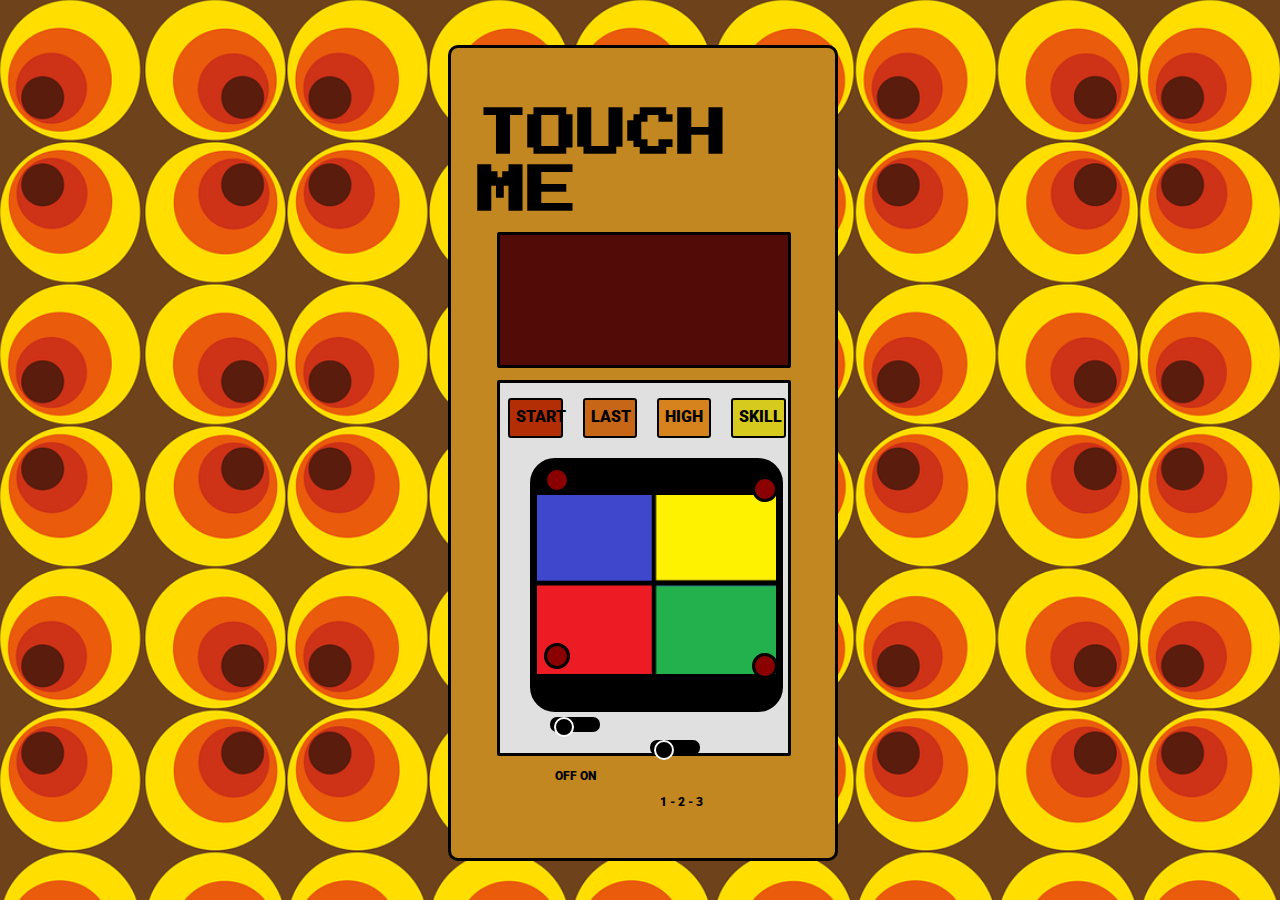
<file: original.html>
<!DOCTYPE html>
<html lang="en" xmlns="http://www.w3.org/1999/xhtml">
<head>
    <meta charset="utf-8" />
    <meta name="viewport" content="width=device-width" />
    <title>Simon</title>
    <link rel="stylesheet" type="text/css" href="scss/main.css" />
    <link rel="stylesheet" href="https://cdn.jsdelivr.net/npm/bootstrap@4.5.3/dist/css/bootstrap.min.css" integrity="sha384-TX8t27EcRE3e/ihU7zmQxVncDAy5uIKz4rEkgIXeMed4M0jlfIDPvg6uqKI2xXr2" crossorigin="anonymous">
    <link href="https://fonts.googleapis.com/css2?family=Press+Start+2P&family=Roboto:wght@300&display=swap" rel="stylesheet"> 
</head>
<body>  
    <div class="">
        <div class="fluid-ori"></div>
        <div class="gamebox-style">
            <div class="row">       
                <h1 id="game-title">TOUCH ME</h1>           
            </div>
            <div class="row"> 
                <div id="score-container1">
                    <p id="score1"></p>
                </div>
            </div>
            <div class="row"> 
                <div id="board1" class="board1">
                    <div class="row">
                        <div id="first-btn-container">
                            <button class="game-btn" id="btn-start" onclick="startOriginal()">START</button>
                            <button class="game-btn" id="btn-last">LAST</button>
                            <button class="game-btn" id="btn-high">HIGH</button>
                            <button class="game-btn" id="btn-skill">SKILL</button>
                        </div>
                    </div>
                    <div class="row">
                        <div id="touches-container">
                            <div id="led-container">
                                <div id="led1" class="led"></div>
                                <div id="led2" class="led"></div>
                                <div id="led3" class="led"></div>
                                <div id="led4" class="led"></div>
                            </div>
                        </div>
                    </div>
                    <div class="row">
                        <label class="switch">
                            <input id="btn-on-off" type="checkbox">
                            <span class="slider round"></span>               
                        </label>
                        <label class="switch switch2">
                            <input type="checkbox">
                            <span class="slider round"></span>                    
                        </label>                      
                    </div>
                    <div class="row">
                        <p class="switch-txt" id="switch1-txt">OFF     ON</p>
                        <p class="switch-txt" id="switch2-txt">1 - 2 - 3</p>      
                    </div> 
                </div>  
            </div>
        </div> 
    </div>  <!-- main container -->


    <!-- <div id="gameover-modal" class="gameover-modal">
        <div class="gameover-content">
            <h1>"You can't beat it..."</h1>       
            <p>...but you can try to beat yourself !</p>
            <input id="gameover-input" name="name" type="text" placeholder="Enter your name"/>  
            <button id="gameover-btn">Save my score</button>
        </div>
    </div>  -->
    <script src="https://code.jquery.com/jquery-3.5.1.slim.min.js" integrity="sha384-DfXdz2htPH0lsSSs5nCTpuj/zy4C+OGpamoFVy38MVBnE+IbbVYUew+OrCXaRkfj" crossorigin="anonymous"></script>
    <script src="https://cdn.jsdelivr.net/npm/bootstrap@4.5.3/dist/js/bootstrap.bundle.min.js" integrity="sha384-ho+j7jyWK8fNQe+A12Hb8AhRq26LrZ/JpcUGGOn+Y7RsweNrtN/tE3MoK7ZeZDyx" crossorigin="anonymous"></script>
    <script type="text/javascript" src="js/classes/Game.js"></script>
    <script type="text/javascript" src="js/classes/Touche.js"></script>
    <script type="text/javascript" src="js/main.js"></script>

</body>
</html>
</file>
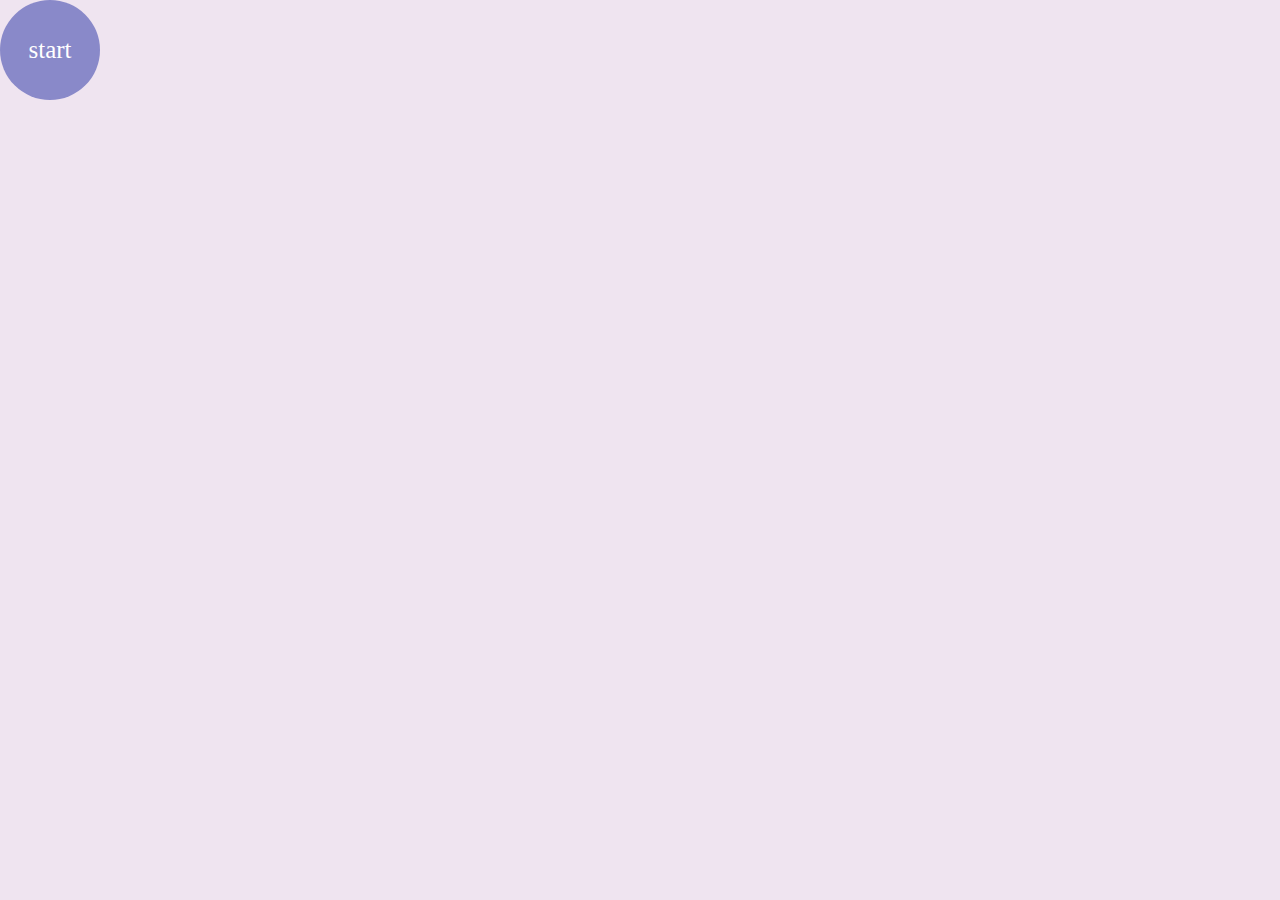
<file: vapor.html>
﻿<!DOCTYPE html>
<html lang="en" xmlns="http://www.w3.org/1999/xhtml">
<head>
    <meta charset="utf-8" />
    <meta name="viewport" content="width=device-width" />
    <title>Simon</title>
    <link rel="stylesheet" type="text/css" href="scss/main.css" />
    <link href="https://fonts.googleapis.com/css2?family=Press+Start+2P&family=Roboto:wght@300&display=swap" rel="stylesheet"> 
</head>
<body>
    <button id="start" onclick="startVapor()">start</button>
    <canvas id="canvas"></canvas>
    <div id="board" class="board">
        <div id="life-container"></div>
        <div id="score-container"></div>
        <div id="container" class="container touches-container" style="--m: 8; --tan: 0.41">        
        </div>    
    </div>
    <div id="gameover-modal" class="gameover-modal">
        <div class="gameover-content">
            <h1>"You can't beat it..."</h1>       
            <p>...but you can try to beat yourself !</p>
            <input id="gameover-input" name="name" type="text" placeholder="Enter your name"/>  
            <button id="gameover-btn">Save my score</button>
        </div>
    </div> 

    <script type="text/javascript" src="js/classes/Game.js"></script>
    <script type="text/javascript" src="js/classes/Touche.js"></script>
    <script type="text/javascript" src="js/main.js"></script>

</body>
</html>
</file>
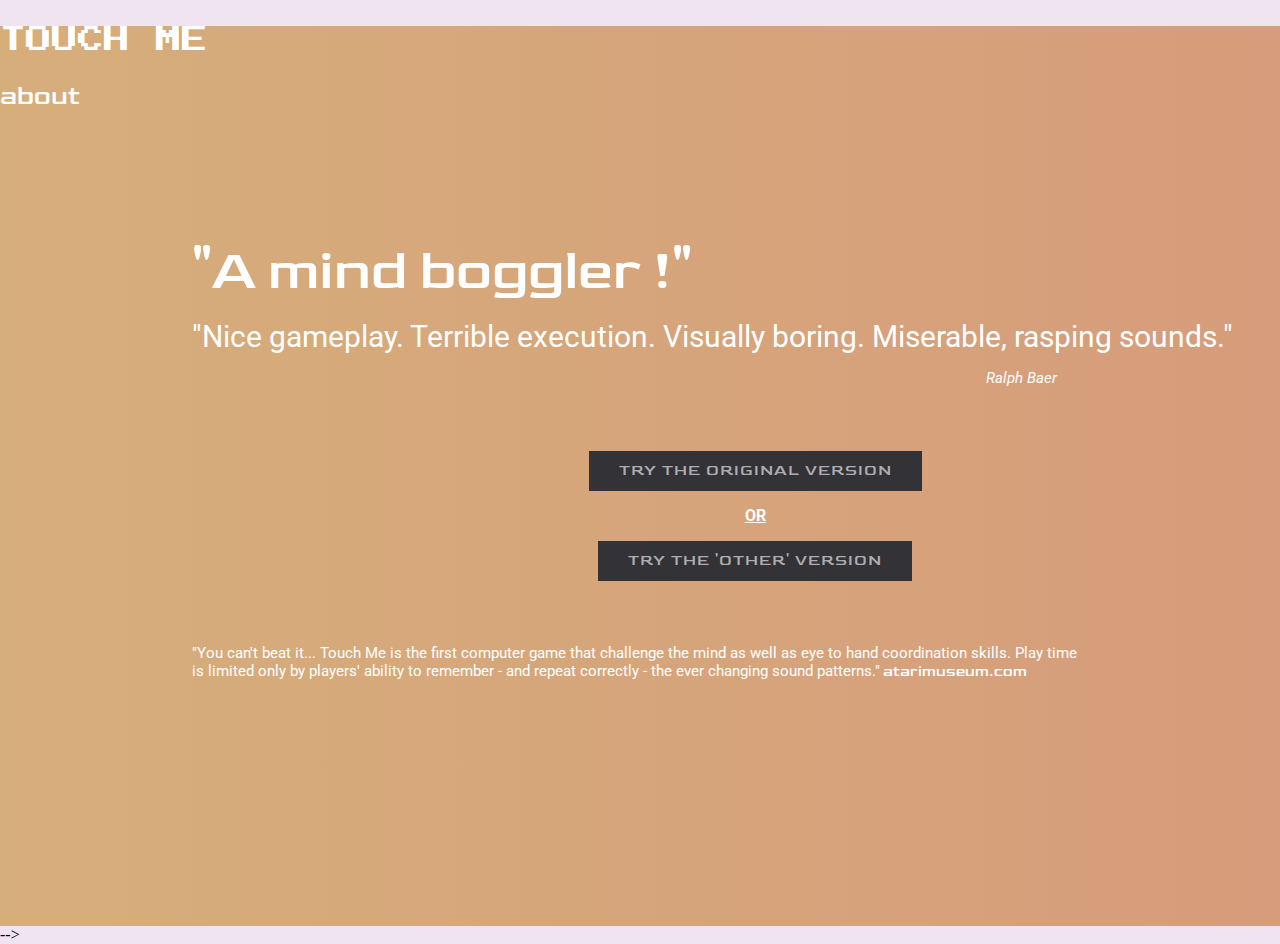
<file: welcome.html>
<!DOCTYPE html>
<html lang="en" xmlns="http://www.w3.org/1999/xhtml">
<head>
    <meta charset="utf-8" />
    <meta name="viewport" content="width=device-width" />
    <title>Simon</title>
    <link rel="stylesheet" type="text/css" href="scss/main.css" />
    <link rel="preconnect" href="https://fonts.gstatic.com">
    <link href="https://fonts.googleapis.com/css2?family=Goldman:wght@700&display=swap" rel="stylesheet"> 
    <link href="https://fonts.googleapis.com/css2?family=Press+Start+2P&family=Roboto:wght@300&display=swap" rel="stylesheet"> 
    <link rel="stylesheet" href="https://cdn.jsdelivr.net/npm/bootstrap@4.5.3/dist/css/bootstrap.min.css" integrity="sha384-TX8t27EcRE3e/ihU7zmQxVncDAy5uIKz4rEkgIXeMed4M0jlfIDPvg6uqKI2xXr2" crossorigin="anonymous">
</head>
<body>
    <div class="container-fluid"> 
        <div class="navbar">
            <p id="nav-title">TOUCH ME</p>
            <a href="#" id="about">about</a>
        </div>
        <div>
            <p id="mind-boggler">"A mind boggler !"<p>  
            <p id="ralph-baer-quote">"Nice gameplay. Terrible execution. Visually boring. Miserable, rasping sounds."<br>
            <p id="ralph-baer"><i>Ralph Baer</i></p>
            <div class="row btn-row">
                <div class="col-md-4"><a href="original.html" class="btn-flip" data-back="GO !" data-front="Try the original version"></a></button></div>
                <div class="col-md-1"><p id="or-txt"><U><strong>OR</strong></U></p></div>
                <div class="col-md-4"><a href="vapor.html" class="btn-flip" data-back="Are you sure ?" data-front="Try the 'other' version"></a></div>
            </div>
            <p id="atari-notice">"You can't beat it... Touch Me is the first computer game that challenge the mind as well as eye to hand coordination skills. Play time is limited only by players' ability to remember - and repeat correctly - the ever changing sound patterns."<a id="link-atari" href="http://www.atarimuseum.com/videogames/arcade/fullsize/touchme.html"> atarimuseum.com</a></p>      
        </div>      
    </div>

    <script src="https://code.jquery.com/jquery-3.5.1.slim.min.js" integrity="sha384-DfXdz2htPH0lsSSs5nCTpuj/zy4C+OGpamoFVy38MVBnE+IbbVYUew+OrCXaRkfj" crossorigin="anonymous"></script>
    <script src="https://cdn.jsdelivr.net/npm/bootstrap@4.5.3/dist/js/bootstrap.bundle.min.js" integrity="sha384-ho+j7jyWK8fNQe+A12Hb8AhRq26LrZ/JpcUGGOn+Y7RsweNrtN/tE3MoK7ZeZDyx" crossorigin="anonymous"></script>
<!-- <script type="text/javascript" src="js/main.js"></script> --> -->
</body>
</html>
</file>
<file: scss/main.css>
/*! normalize.css v8.0.1 | MIT License | github.com/necolas/normalize.css */
/* Document
   ========================================================================== */
/**
 * 1. Correct the line height in all browsers.
 * 2. Prevent adjustments of font size after orientation changes in iOS.
 */
html {
  line-height: 1.15;
  /* 1 */
  -webkit-text-size-adjust: 100%;
  /* 2 */
}

/* Sections
   ========================================================================== */
/**
 * Remove the margin in all browsers.
 */
body {
  margin: 0;
}

/**
 * Render the `main` element consistently in IE.
 */
main {
  display: block;
}

/**
 * Correct the font size and margin on `h1` elements within `section` and
 * `article` contexts in Chrome, Firefox, and Safari.
 */
h1 {
  font-size: 2em;
  margin: 0.67em 0;
}

/* Grouping content
   ========================================================================== */
/**
 * 1. Add the correct box sizing in Firefox.
 * 2. Show the overflow in Edge and IE.
 */
hr {
  -webkit-box-sizing: content-box;
          box-sizing: content-box;
  /* 1 */
  height: 0;
  /* 1 */
  overflow: visible;
  /* 2 */
}

/**
 * 1. Correct the inheritance and scaling of font size in all browsers.
 * 2. Correct the odd `em` font sizing in all browsers.
 */
pre {
  font-family: monospace, monospace;
  /* 1 */
  font-size: 1em;
  /* 2 */
}

/* Text-level semantics
   ========================================================================== */
/**
 * Remove the gray background on active links in IE 10.
 */
a {
  background-color: transparent;
}

/**
 * 1. Remove the bottom border in Chrome 57-
 * 2. Add the correct text decoration in Chrome, Edge, IE, Opera, and Safari.
 */
abbr[title] {
  border-bottom: none;
  /* 1 */
  text-decoration: underline;
  /* 2 */
  -webkit-text-decoration: underline dotted;
          text-decoration: underline dotted;
  /* 2 */
}

/**
 * Add the correct font weight in Chrome, Edge, and Safari.
 */
b,
strong {
  font-weight: bolder;
}

/**
 * 1. Correct the inheritance and scaling of font size in all browsers.
 * 2. Correct the odd `em` font sizing in all browsers.
 */
code,
kbd,
samp {
  font-family: monospace, monospace;
  /* 1 */
  font-size: 1em;
  /* 2 */
}

/**
 * Add the correct font size in all browsers.
 */
small {
  font-size: 80%;
}

/**
 * Prevent `sub` and `sup` elements from affecting the line height in
 * all browsers.
 */
sub,
sup {
  font-size: 75%;
  line-height: 0;
  position: relative;
  vertical-align: baseline;
}

sub {
  bottom: -0.25em;
}

sup {
  top: -0.5em;
}

/* Embedded content
   ========================================================================== */
/**
 * Remove the border on images inside links in IE 10.
 */
img {
  border-style: none;
}

/* Forms
   ========================================================================== */
/**
 * 1. Change the font styles in all browsers.
 * 2. Remove the margin in Firefox and Safari.
 */
button,
input,
optgroup,
select,
textarea {
  font-family: inherit;
  /* 1 */
  font-size: 100%;
  /* 1 */
  line-height: 1.15;
  /* 1 */
  margin: 0;
  /* 2 */
}

/**
 * Show the overflow in IE.
 * 1. Show the overflow in Edge.
 */
button,
input {
  /* 1 */
  overflow: visible;
}

/**
 * Remove the inheritance of text transform in Edge, Firefox, and IE.
 * 1. Remove the inheritance of text transform in Firefox.
 */
button,
select {
  /* 1 */
  text-transform: none;
}

/**
 * Correct the inability to style clickable types in iOS and Safari.
 */
button,
[type="button"],
[type="reset"],
[type="submit"] {
  -webkit-appearance: button;
}

/**
 * Remove the inner border and padding in Firefox.
 */
button::-moz-focus-inner,
[type="button"]::-moz-focus-inner,
[type="reset"]::-moz-focus-inner,
[type="submit"]::-moz-focus-inner {
  border-style: none;
  padding: 0;
}

/**
 * Restore the focus styles unset by the previous rule.
 */
button:-moz-focusring,
[type="button"]:-moz-focusring,
[type="reset"]:-moz-focusring,
[type="submit"]:-moz-focusring {
  outline: 1px dotted ButtonText;
}

/**
 * Correct the padding in Firefox.
 */
fieldset {
  padding: 0.35em 0.75em 0.625em;
}

/**
 * 1. Correct the text wrapping in Edge and IE.
 * 2. Correct the color inheritance from `fieldset` elements in IE.
 * 3. Remove the padding so developers are not caught out when they zero out
 *    `fieldset` elements in all browsers.
 */
legend {
  -webkit-box-sizing: border-box;
          box-sizing: border-box;
  /* 1 */
  color: inherit;
  /* 2 */
  display: table;
  /* 1 */
  max-width: 100%;
  /* 1 */
  padding: 0;
  /* 3 */
  white-space: normal;
  /* 1 */
}

/**
 * Add the correct vertical alignment in Chrome, Firefox, and Opera.
 */
progress {
  vertical-align: baseline;
}

/**
 * Remove the default vertical scrollbar in IE 10+.
 */
textarea {
  overflow: auto;
}

/**
 * 1. Add the correct box sizing in IE 10.
 * 2. Remove the padding in IE 10.
 */
[type="checkbox"],
[type="radio"] {
  -webkit-box-sizing: border-box;
          box-sizing: border-box;
  /* 1 */
  padding: 0;
  /* 2 */
}

/**
 * Correct the cursor style of increment and decrement buttons in Chrome.
 */
[type="number"]::-webkit-inner-spin-button,
[type="number"]::-webkit-outer-spin-button {
  height: auto;
}

/**
 * 1. Correct the odd appearance in Chrome and Safari.
 * 2. Correct the outline style in Safari.
 */
[type="search"] {
  -webkit-appearance: textfield;
  /* 1 */
  outline-offset: -2px;
  /* 2 */
}

/**
 * Remove the inner padding in Chrome and Safari on macOS.
 */
[type="search"]::-webkit-search-decoration {
  -webkit-appearance: none;
}

/**
 * 1. Correct the inability to style clickable types in iOS and Safari.
 * 2. Change font properties to `inherit` in Safari.
 */
::-webkit-file-upload-button {
  -webkit-appearance: button;
  /* 1 */
  font: inherit;
  /* 2 */
}

/* Interactive
   ========================================================================== */
/*
 * Add the correct display in Edge, IE 10+, and Firefox.
 */
details {
  display: block;
}

/*
 * Add the correct display in all browsers.
 */
summary {
  display: list-item;
}

/* Misc
   ========================================================================== */
/**
 * Add the correct display in IE 10+.
 */
template {
  display: none;
}

/**
 * Add the correct display in IE 10.
 */
[hidden] {
  display: none;
}

@-webkit-keyframes flip_animation {
  from {
    -webkit-transform: rotateY(0deg);
            transform: rotateY(0deg);
  }
  to {
    -webkit-transform: rotateY(360deg);
            transform: rotateY(360deg);
  }
}

@keyframes flip_animation {
  from {
    -webkit-transform: rotateY(0deg);
            transform: rotateY(0deg);
  }
  to {
    -webkit-transform: rotateY(360deg);
            transform: rotateY(360deg);
  }
}

@-webkit-keyframes invade {
  0% {
    left: 53%;
    top: 70%;
  }
  25% {
    left: 53%;
    top: 60%;
  }
  50% {
    left: 40%;
    top: 60%;
  }
  75% {
    left: 40%;
    top: 78%;
  }
  100% {
    left: 100%;
    top: 78%;
  }
}

@keyframes invade {
  0% {
    left: 53%;
    top: 70%;
  }
  25% {
    left: 53%;
    top: 60%;
  }
  50% {
    left: 40%;
    top: 60%;
  }
  75% {
    left: 40%;
    top: 78%;
  }
  100% {
    left: 100%;
    top: 78%;
  }
}

.btn-flip {
  opacity: 1;
  outline: 0;
  color: white;
  line-height: 40px;
  position: relative;
  text-align: center;
  letter-spacing: 1px;
  display: inline-block;
  text-decoration: none !important;
  font-family: "Goldman", cursive;
  text-transform: uppercase;
}

.btn-flip:hover:after {
  opacity: 1;
  -webkit-transform: translateY(0) rotateX(0);
          transform: translateY(0) rotateX(0);
}

.btn-flip:hover:before {
  opacity: 0;
  -webkit-transform: translateY(50%) rotateX(90deg);
          transform: translateY(50%) rotateX(90deg);
}

.btn-flip:after {
  top: 0;
  left: 0;
  opacity: 0;
  width: 100%;
  color: white;
  display: block;
  -webkit-transition: 0.5s;
  transition: 0.5s;
  position: absolute;
  background: #d90635;
  content: attr(data-back);
  -webkit-transform: translateY(-50%) rotateX(90deg);
          transform: translateY(-50%) rotateX(90deg);
}

.btn-flip:before {
  top: 0;
  left: 0;
  opacity: 1;
  color: #adadaf;
  display: block;
  padding: 0 30px;
  line-height: 40px;
  -webkit-transition: 0.5s;
  transition: 0.5s;
  position: relative;
  background: #323237;
  content: attr(data-front);
  -webkit-transform: translateY(0) rotateX(0);
          transform: translateY(0) rotateX(0);
}

.game-btn {
  font-family: "Roboto", sans-serif;
  font-weight: 900;
  border: 2px solid black;
  border-radius: 3px;
  width: 20%;
  height: 40px;
  margin-left: 20px;
}

#btn-start {
  background-color: #b32e05;
}

#btn-last {
  background-color: #c76616;
}

#btn-high {
  background-color: #d6831e;
}

#btn-skill {
  background-color: #d6ca1e;
}

.gameover-modal {
  display: none;
  position: fixed;
  z-index: 1;
  left: 0;
  top: 0;
  width: 100%;
  height: 100%;
  overflow: hidden;
  background-color: black;
  background-color: rgba(0, 0, 0, 0.4);
}

.gameover-modal .gameover-content {
  border-radius: 5px;
  background-color: #fefefe;
  margin: 5% auto;
  padding: 20px;
  border: 1px solid #888;
  width: 60%;
}

.gameover-modal #gameover-input {
  border-radius: 3px;
  display: block;
  margin: 0 auto;
  padding: 20px;
  font-family: 'Roboto', sans-serif;
}

.gameover-modal #gameover-btn {
  font-family: 'Press Start 2P', cursive;
  display: block;
  margin: 40px auto;
  padding: 30px;
  border-radius: 3px;
  background-color: #d6d6d6;
}

.gameover-modal #gameover-btn:hover {
  cursor: pointer;
  background-color: #f0f0f0;
  -webkit-transition: 0.3s ease;
  transition: 0.3s ease;
}

.fluid-ori {
  position: absolute;
  background-image: url("../images/70background.png");
  z-index: -1000;
  top: 0;
  left: 0;
  width: 100vw;
  height: 100vh;
  background-size: cover;
}

.gamebox-style {
  z-index: -1;
  position: absolute;
  background-color: #C38722;
  border: 3px solid black;
  border-radius: 10px;
  width: 30%;
  height: 90%;
  top: 5%;
  left: 35%;
}

#game-title {
  font-family: "Press Start 2P", cursive;
  font-size: 50px;
  margin: 15% 0 0 7%;
}

#score-container1 {
  background-color: #530B08;
  border: 3px solid black;
  border-radius: 2px;
  width: 75%;
  height: 130px;
  margin: 3% -65% 0 12%;
  color: #fd1818;
  font-family: "Press Start 2P", cursive;
  font-size: 40px;
}

#score-container1 #score1 {
  margin: 10% 0 0 45%;
}

#board1 {
  background-color: #e0e0e0;
  border-radius: 2px;
  width: 75%;
  height: 370px;
  border: 3px solid black;
  margin: 3% 0 0 12%;
}

#first-btn-container {
  width: 95%;
  display: -webkit-box;
  display: -ms-flexbox;
  display: flex;
  -webkit-box-pack: center;
      -ms-flex-pack: center;
          justify-content: center;
  margin: 15px 0 0 0;
}

#touches-container {
  background-color: black;
  background-image: url("../images/board-background2.png");
  background-repeat: no-repeat;
  background-position: center;
  background-size: contain;
  border: 7px solid black;
  border-radius: 25px;
  margin-left: 30px;
  margin-top: 20px;
  width: 83%;
  height: 240px;
}

.led {
  position: relative;
  width: 20px;
  height: 20px;
  border-radius: 50%;
  border: 3px solid black;
  background-color: darkred;
}

#led1 {
  margin: 1% 0 0 3%;
}

#led2 {
  margin: -7% 0 0 90%;
}

#led3 {
  margin: 59% 0 0 3%;
}

#led4 {
  margin: -7% 0 0 90%;
}

.switch {
  background-color: black;
  border-radius: 7px;
  margin-top: 5px;
  margin-left: 50px;
  position: relative;
  display: inline-block;
  width: 50px;
  height: 15px;
}

.switch2 {
  margin-left: 150px;
}

.switch input {
  opacity: 0;
  width: 0;
  height: 0;
}

.slider {
  position: absolute;
  cursor: pointer;
  top: 0;
  left: 0;
  right: 0;
  bottom: 0;
  -webkit-transition: .4s;
  transition: .4s;
}

.slider:before {
  position: absolute;
  content: "";
  height: 16px;
  width: 16px;
  top: 0px;
  left: 4px;
  bottom: 4px;
  background-color: black;
  border: 2px solid white;
  -webkit-transition: .4s;
  transition: .4s;
}

input:checked + .slider {
  background-color: black;
}

input:focus + .slider {
  -webkit-box-shadow: 0 0 1px black;
          box-shadow: 0 0 1px black;
}

input:checked + .slider:before {
  -webkit-transform: translateX(26px);
          transform: translateX(26px);
}

.slider.round {
  border-radius: 34px;
}

.slider.round:before {
  border-radius: 50%;
}

.switch-txt {
  font-family: "Roboto", sans-serif;
  font-size: 12px;
  font-weight: 900;
  color: black;
}

#switch1-txt {
  margin-left: 55px;
}

#switch2-txt {
  margin-left: 160px;
}

.touch-btn {
  z-index: 7;
  position: absolute;
  border: 2px solid black;
  border-radius: 10px;
  width: 15%;
  height: 45px;
}

#touche0 {
  background-color: blue;
  top: 60%;
  left: 30%;
}

#touche0:hover {
  background-color: #3b3bf3;
  -webkit-transition: 0.3s ease;
  transition: 0.3s ease;
}

#touche1 {
  background-color: yellow;
  top: 60%;
  left: 52%;
}

#touche1:hover {
  background-color: #f7f753;
  -webkit-transition: 0.3s ease;
  transition: 0.3s ease;
}

#touche2 {
  background-color: red;
  top: 72%;
  left: 30%;
}

#touche2:hover {
  background-color: #f34b4b;
  -webkit-transition: 0.3s ease;
  transition: 0.3s ease;
}

#touche3 {
  background-color: green;
  top: 72%;
  left: 52%;
}

#touche3:hover {
  background-color: #369436;
  -webkit-transition: 0.3s ease;
  transition: 0.3s ease;
}

.touche-active {
  border: 10px solid black;
  -webkit-transition: 0.3s ease;
  transition: 0.3s ease;
}

body {
  background: #efe4f0;
}

#start {
  width: 100px;
  height: 100px;
  border: none;
  border-radius: 50%;
  background-color: #8989c9;
  color: white;
  font-size: 25px;
}

#start:hover {
  background-color: #25256e;
  -webkit-transition: 0.5s;
  transition: 0.5s;
  border-radius: 5px;
}

.start-fade {
  display: none;
  -webkit-transition: 1s;
  transition: 1s;
}

#board {
  margin-top: 30px;
}

.container {
  --d: 6.5em;
  /* image size */
  --rel: 1;
  /* how much extra space we want between images, 1 = one image size */
  --r: calc(.5*(1 + var(--rel))*var(--d)/var(--tan));
  /* circle radius */
  --s: calc(2*var(--r) + var(--d));
  /* container size */
  position: relative;
  width: var(--s);
  height: var(--s);
  margin: 0 auto;
}

.container touche-simon {
  position: absolute;
  top: 50%;
  left: 50%;
  margin: calc(-.5*var(--d));
  width: var(--d);
  height: var(--d);
  --az: calc(var(--i)*1turn/var(--m));
  -webkit-transform: rotate(var(--az)) translate(var(--r)) rotate(calc(-1*var(--az)));
          transform: rotate(var(--az)) translate(var(--r)) rotate(calc(-1*var(--az)));
}

#life-container {
  position: absolute;
  top: 40%;
  left: 100px;
}

.life-img {
  width: 45px;
}

#score-container {
  font-family: 'Press Start 2P', cursive;
  font-size: 100px;
  position: absolute;
  top: 35%;
  right: 160px;
}

.touche-img {
  width: 100px;
  height: 100px;
  text-align: center;
  padding: 6px;
  border-radius: 50%;
  -webkit-box-sizing: border-box;
          box-sizing: border-box;
  -webkit-box-shadow: 0 10px 15px rgba(0, 0, 0, 0.3);
          box-shadow: 0 10px 15px rgba(0, 0, 0, 0.3);
  background: -webkit-gradient(linear, left bottom, left top, from(#ddd), to(#fff));
  background: linear-gradient(0deg, #ddd, #fff);
  -webkit-transition: .5s;
  transition: .5s;
  -webkit-animation-name: flip_animation;
          animation-name: flip_animation;
  -webkit-animation-duration: 2s;
          animation-duration: 2s;
  -webkit-filter: grayscale(100%);
          filter: grayscale(100%);
}

.touche-img:hover {
  -webkit-box-shadow: 0px 0px 40px -5px rgba(0, 0, 0, 0.3);
          box-shadow: 0px 0px 40px -5px rgba(0, 0, 0, 0.3);
  cursor: pointer;
  -webkit-filter: grayscale(0%);
          filter: grayscale(0%);
}

.touche-active {
  -webkit-filter: grayscale(0%);
          filter: grayscale(0%);
  -webkit-box-shadow: 0px 0px 40px -5px rgba(0, 0, 0, 0.3);
          box-shadow: 0px 0px 40px -5px rgba(0, 0, 0, 0.3);
  -webkit-transform: scale(0.9);
          transform: scale(0.9);
  -webkit-transition-timing-function: ease;
          transition-timing-function: ease;
}

#canvas {
  height: 100%;
  position: fixed;
  width: 100%;
}

h1 {
  font-family: 'Press Start 2P', cursive;
}

p {
  font-family: 'Roboto', sans-serif;
}

.container-fluid {
  width: 100vw;
  height: 100vh;
  background: #d6ae7b;
  background: -webkit-gradient(linear, left top, right top, from(#d6ae7b), to(#d69c7b));
  background: linear-gradient(90deg, #d6ae7b 0%, #d69c7b 100%);
}

p {
  color: white;
}

#nav-title {
  font-family: "Press Start 2P", cursive;
  font-size: 26px;
}

#about {
  font-family: "Goldman", cursive;
  text-decoration: none;
  color: white;
  font-size: 26px;
  margin-right: 50px;
}

#about:hover {
  color: #d90635;
  -webkit-transition: 0.5s ease;
  transition: 0.5s ease;
}

#ralph-baer-quote {
  margin: 0 0 0 15%;
  font-size: 30px;
}

#ralph-baer {
  font-size: 15px;
  margin-left: 77%;
}

#mind-boggler {
  font-family: "Goldman", cursive;
  font-size: 56px;
  margin: 10% 0 0 15%;
}

.btn-row {
  text-align: center;
  margin: 5% 0 5% 18% !important;
}

#atari-notice {
  font-size: 15px;
  margin: 2% 15% 0 15%;
}

#link-atari {
  font-family: "Goldman", cursive;
  text-decoration: none;
  color: white;
  font-size: 15px;
}

#link-atari:hover {
  color: #d90635;
  -webkit-transition: 0.5s ease;
  transition: 0.5s ease;
}
/*# sourceMappingURL=main.css.map */
</file>
